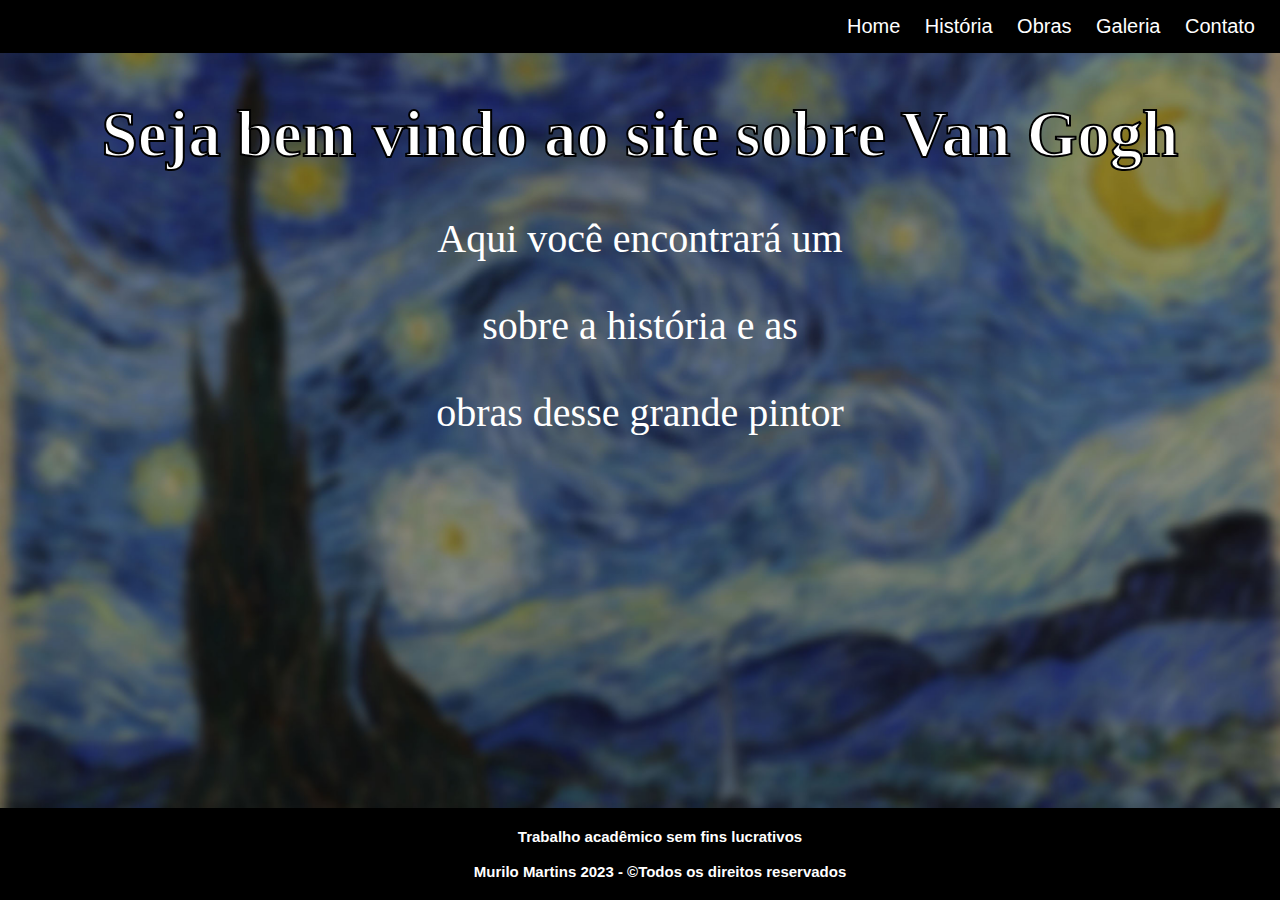
<file: index.html>
<!Doctype html>
<html>
	<head>
		<title>Site Van Gogh</title>
		<meta charset="utf-8">
		<link rel="icon" type="image/jpg" href="imagens/icon.png">
		<link rel="stylesheet" type="text/css" href="estilo.css">
	</head>
    <body>
         <nav>
			<ul>
			  <li><a href="index.html">Home</a></li>
			  <li><a href="historia.html">História</a></li>
			  <li><a href="obras.html">Obras</a></li>
			  <li><a href="galeria.html">Galeria</a></li>
			  <li><a href="contato.html">Contato</a></li>
			</ul>
		 </nav>
		 	<h1>Seja bem vindo ao site sobre Van Gogh</h1>
		 <div id="inicio">
			 <p>Aqui você encontrará um</p>
			 <p>sobre a história e as</p>
			 <p> obras desse grande pintor</p>
		 </div>
         <div id="rodape">
			 <h5>Trabalho acadêmico sem fins lucrativos</h5><br>
			 <h5>Murilo Martins 2023 - &copyTodos os direitos reservados</h5>
		 </div>
	</body>
</html>
</file>
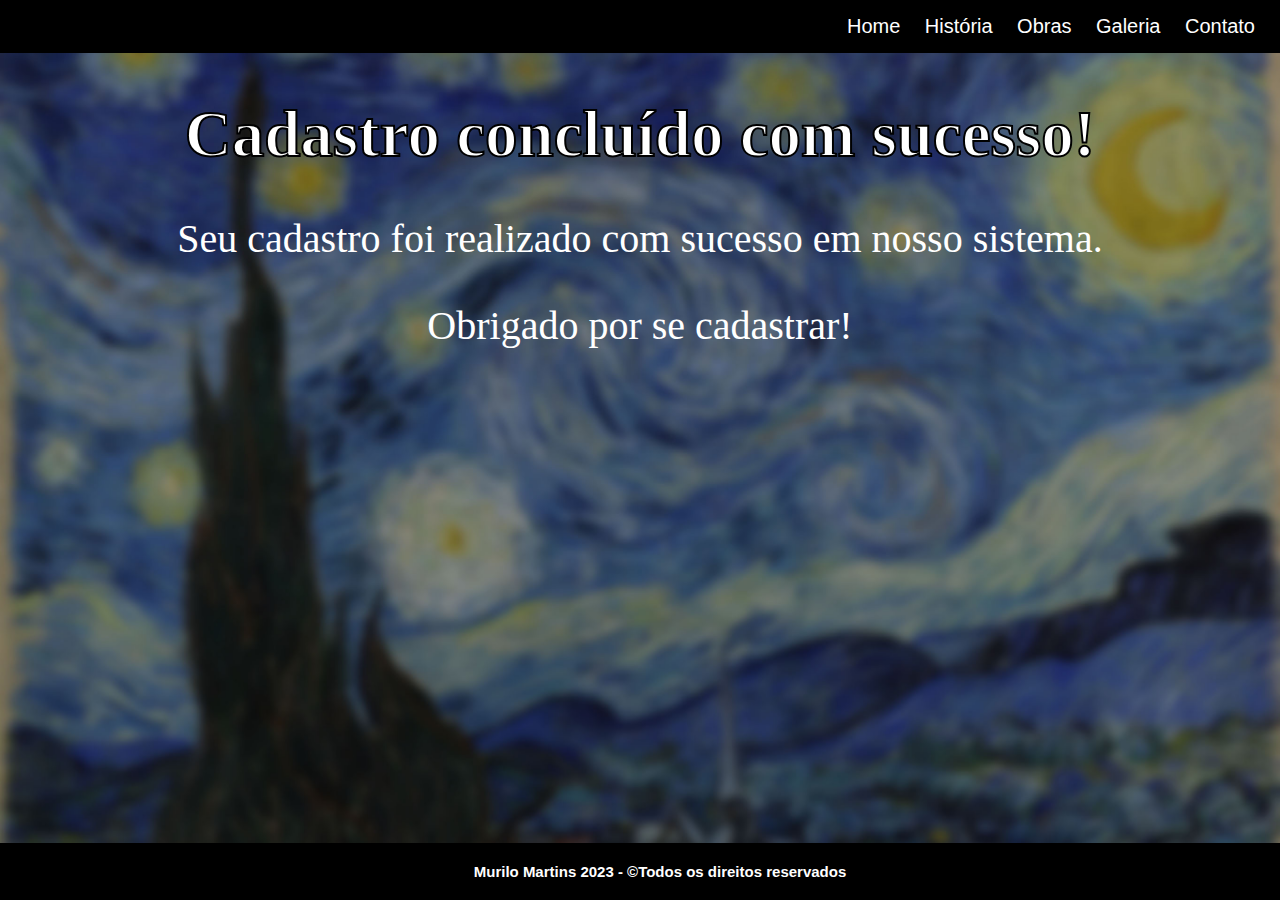
<file: concluido.html>
<!Doctype html>
<html>
	<head>
		<title>Site Van Gogh</title>
		<meta charset="utf-8">
		<link rel="icon" type="image/jpg" href="imagens/icon.png">
		<link rel="stylesheet" type="text/css" href="estilo.css">
	</head>
    <body>
         <nav>
			<ul>
			  <li><a href="index.html">Home</a></li>
			  <li><a href="historia.html">História</a></li>
			  <li><a href="obras.html">Obras</a></li>
			  <li><a href="galeria.html">Galeria</a></li>
			  <li><a href="contato.html">Contato</a></li>
			</ul>
		 </nav>
	<body>
		<h1>Cadastro concluído com sucesso!</h1>
        <div id="inicio">
            <p>Seu cadastro foi realizado com sucesso em nosso sistema.</p>
            <p>Obrigado por se cadastrar!</p>
        </div>
        <div id="rodape">
            <h5>Murilo Martins 2023 - &copyTodos os direitos reservados</h5>
          </div>
	</body>
</html>
</file>
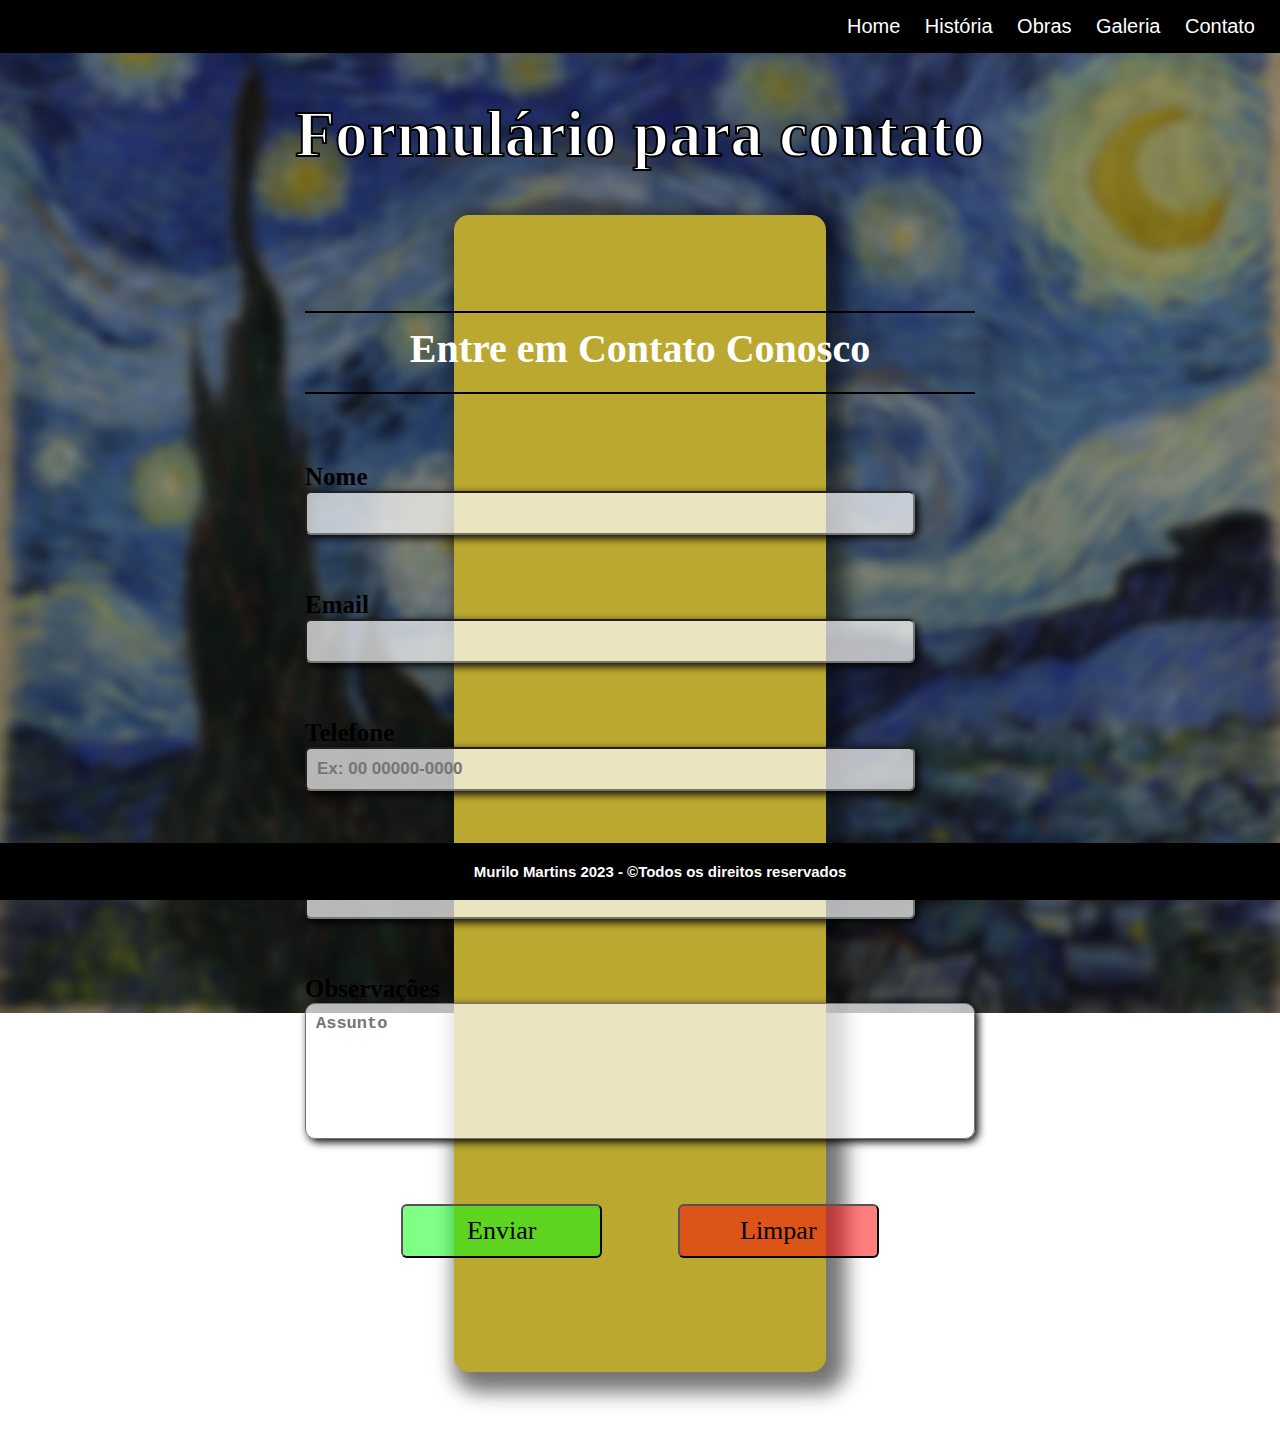
<file: contato.html>
<!Doctype html>
<html>
	<head>
		<title>Formulário para contato</title>
		<meta charset="utf-8">
		<link rel="icon" type="image/jpg" href="imagens/contato.png">
		<link rel="stylesheet" type="text/css" href="estilo.css">
		<script type="text/javascript">
			function validar(){
				var nome = form1.nome.value;
				var email = form1.email.value;
				var telefone = form1.telefone.value;
				var endereco = form1.endereco.value;

				if(nome==""){
					alert('Por favor, digite seu nome completo.');
					form1.nome.focus();
					return false;
				}

				if(email==""){
					alert('Por favor, digite seu email completo.');
					form1.email.focus();
					return false;
				}

				if(telefone==""){
					alert('Por favor, digite seu telefone completo.');
					form1.telefone.focus();
					return false;
				}

				if(endereco==""){
					alert('Por favor, digite seu endereço completo.');
					form1.endereco.focus();
					return false;
				}
			}
		</script>
	</head>
	</head>
    <body>
         <nav>
			<ul>
			  <li><a href="index.html">Home</a></li>
			  <li><a href="historia.html">História</a></li>
			  <li><a href="obras.html">Obras</a></li>
			  <li><a href="galeria.html">Galeria</a></li>
			  <li><a href="contato.html">Contato</a></li>
			</ul>
		 </nav>
		<h1>Formulário para contato</h1>
		<form name="form1" action="concluido.html" method="get">
			<div class="formulario">
				<hr color="#000000">
				<h2>Entre em Contato Conosco</h2>
				<hr color="#000000">
				<br><br>
				Nome <input class="item" type="text" name="nome">
				<br><br>
				Email <input class="item" type="email" name="email">
				<br><br>
				Telefone <input class="item" type="number" name="telefone" placeholder="Ex: 00 00000-0000">
				<br><br>
				Endereço <input class="item" type="text" name="endereco">
				<br><br>
				Observações<textarea class="item" cols="62" rows="6" name="comentario" placeholder="Assunto"></textarea>
				<br>
				<div class="botao">
					<input class="enviar" type="submit" onclick="return validar()" value="Enviar">
					<input class="resetar" type="reset" name="limpa" value="Limpar">
				</div>
			</div>
		</form>
             <div id="rodape">
			  <h5>Murilo Martins 2023 - &copyTodos os direitos reservados</h5>
			</div>
	</body>
</html>
</file>
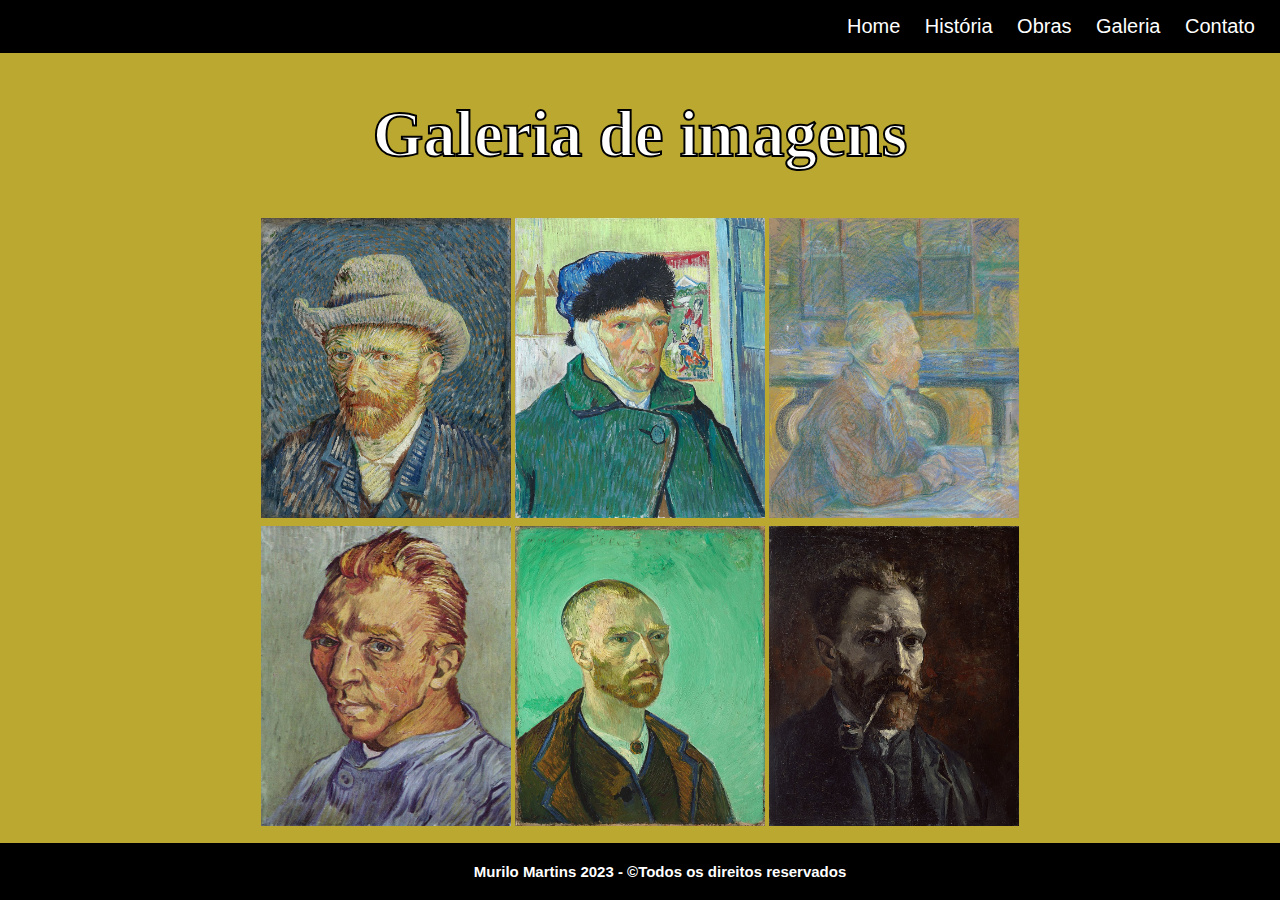
<file: galeria.html>
<!Doctype html>
<html>
	<head>
		<title>Galeria de autorretratos</title>
		<meta charset="utf-8">
		<link rel="icon" type="image/jpg" href="imagens/icon.png">
		<link rel="stylesheet" type="text/css" href="estilo.css">
	</head>
    <body class="semfundo">
         <nav>
			<ul>
			  <li><a href="index.html">Home</a></li>
			  <li><a href="historia.html">História</a></li>
			  <li><a href="obras.html">Obras</a></li>
			  <li><a href="galeria.html">Galeria</a></li>
			  <li><a href="contato.html">Contato</a></li>
			</ul>
		 </nav>
		 <h1>Galeria de imagens</h1>
		 <div align="center">
		 <div id="galeria">
		<table>
			<tr>
				 <td><img src="imagens/galeria1.jpg"></td>
				 <td><img src="imagens/galeria2.jpg"></td>
				 <td><img src="imagens/galeria3.jpg"></td>
			</tr>
			<tr>
				 <td><img src="imagens/galeria4.jpg"></td>
				 <td><img src="imagens/galeria5.jpg"></td>
				 <td><img src="imagens/galeria6.jpg"></td>
			</tr>
		</table>
		</div>
	    </div>
             <div id="rodape">
			  <h5>Murilo Martins 2023 - &copyTodos os direitos reservados</h5>
			</div>
	</body>
</html>
</file>
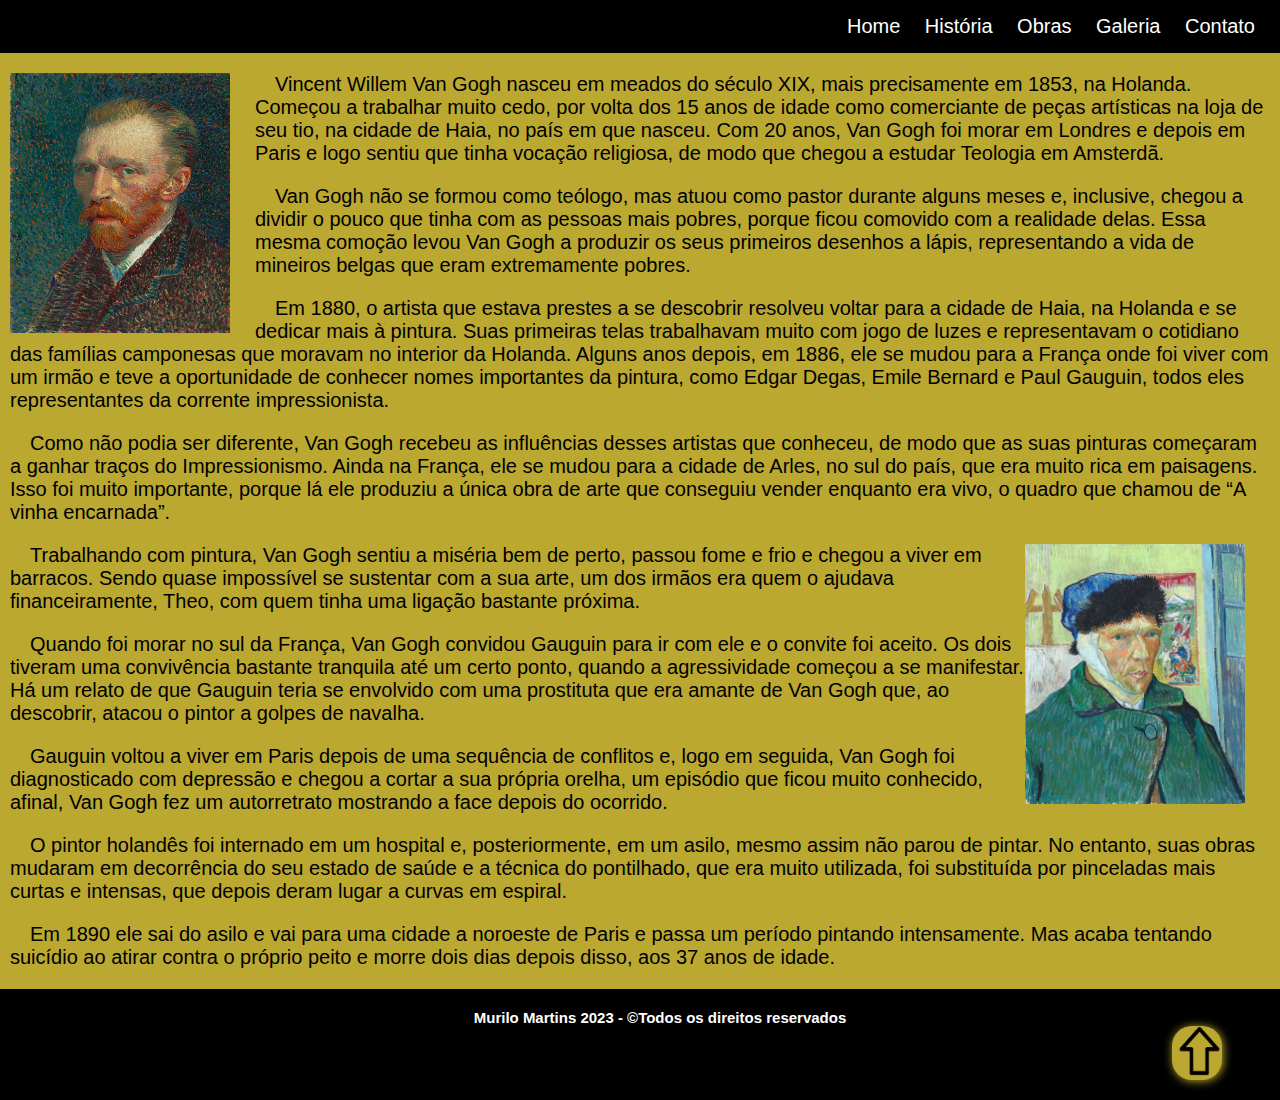
<file: historia.html>
<!Doctype html>
<html>
	<head>
		<title>História de Van Gogh</title>
		<meta charset="utf-8">
		<link rel="icon" type="image/jpg" href="imagens/historia.png">
		<link rel="stylesheet" type="text/css" href="estilo.css">
	</head>
    <body class="semfundo">
         <nav>
			<ul>
			  <li><a href="index.html">Home</a></li>
			  <li><a href="historia.html">História</a></li>
			  <li><a href="obras.html">Obras</a></li>
			  <li><a href="galeria.html">Galeria</a></li>
			  <li><a href="contato.html">Contato</a></li>
			</ul>
		 </nav>
		 <div id="texto">
		 	<p><img src="imagens/van-gogh.jpg" align="left">Vincent Willem Van Gogh nasceu em meados do século XIX, mais precisamente em 1853, na Holanda. Começou a trabalhar muito cedo, por volta dos 15 anos de idade como comerciante de peças artísticas na loja de seu tio, na cidade de Haia, no país em que nasceu. Com 20 anos, Van Gogh foi morar em Londres e depois em Paris e logo sentiu que tinha vocação religiosa, de modo que chegou a estudar Teologia em Amsterdã.</p>

			<p>Van Gogh não se formou como teólogo, mas atuou como pastor durante alguns meses e, inclusive, chegou a dividir o pouco que tinha com as pessoas mais pobres, porque ficou comovido com a realidade delas. Essa mesma comoção levou Van Gogh a produzir os seus primeiros desenhos a lápis, representando a vida de mineiros belgas que eram extremamente pobres.</p>

			<p>Em 1880, o artista que estava prestes a se descobrir resolveu voltar para a cidade de Haia, na Holanda e se dedicar mais à pintura. Suas primeiras telas trabalhavam muito com jogo de luzes e representavam o cotidiano das famílias camponesas que moravam no interior da Holanda. Alguns anos depois, em 1886, ele se mudou para a França onde foi viver com um irmão e teve a oportunidade de conhecer nomes importantes da pintura, como Edgar Degas, Emile Bernard e Paul Gauguin, todos eles representantes da corrente impressionista.</p>

			<p>Como não podia ser diferente, Van Gogh recebeu as influências desses artistas que conheceu, de modo que as suas pinturas começaram a ganhar traços do Impressionismo. Ainda na França, ele se mudou para a cidade de Arles, no sul do país, que era muito rica em paisagens. Isso foi muito importante, porque lá ele produziu a única obra de arte que conseguiu vender enquanto era vivo, o quadro que chamou de “A vinha encarnada”.</p>

			<p><img src="imagens/van-gogh2.jpg" align="right">Trabalhando com pintura, Van Gogh sentiu a miséria bem de perto, passou fome e frio e chegou a viver em barracos. Sendo quase impossível se sustentar com a sua arte, um dos irmãos era quem o ajudava financeiramente, Theo, com quem tinha uma ligação bastante próxima.</p>

			<p>Quando foi morar no sul da França, Van Gogh convidou Gauguin para ir com ele e o convite foi aceito. Os dois tiveram uma convivência bastante tranquila até um certo ponto, quando a agressividade começou a se manifestar. Há um relato de que Gauguin teria se envolvido com uma prostituta que era amante de Van Gogh que, ao descobrir, atacou o pintor a golpes de navalha.</p>

			<p>Gauguin voltou a viver em Paris depois de uma sequência de conflitos e, logo em seguida, Van Gogh foi diagnosticado com depressão e chegou a cortar a sua própria orelha, um episódio que ficou muito conhecido, afinal, Van Gogh fez um autorretrato mostrando a face depois do ocorrido.</p>

			<p>O pintor holandês foi internado em um hospital e, posteriormente, em um asilo, mesmo assim não parou de pintar. No entanto, suas obras mudaram em decorrência do seu estado de saúde e a técnica do pontilhado, que era muito utilizada, foi substituída por pinceladas mais curtas e intensas, que depois deram lugar a curvas em espiral.</p>

			<p>Em 1890 ele sai do asilo e vai para uma cidade a noroeste de Paris e passa um período pintando intensamente. Mas acaba tentando suicídio ao atirar contra o próprio peito e morre dois dias depois disso, aos 37 anos de idade.</p>

		 </div>
             <div id="rodape2">
			 </a> <h5>Murilo Martins 2023 - &copyTodos os direitos reservados</h5>
			 <div id="seta" align="right"><a href="historia.html"><img src="imagens/seta.png" width="10px"></a></div>
			</div>
	</body>
</html>
</file>
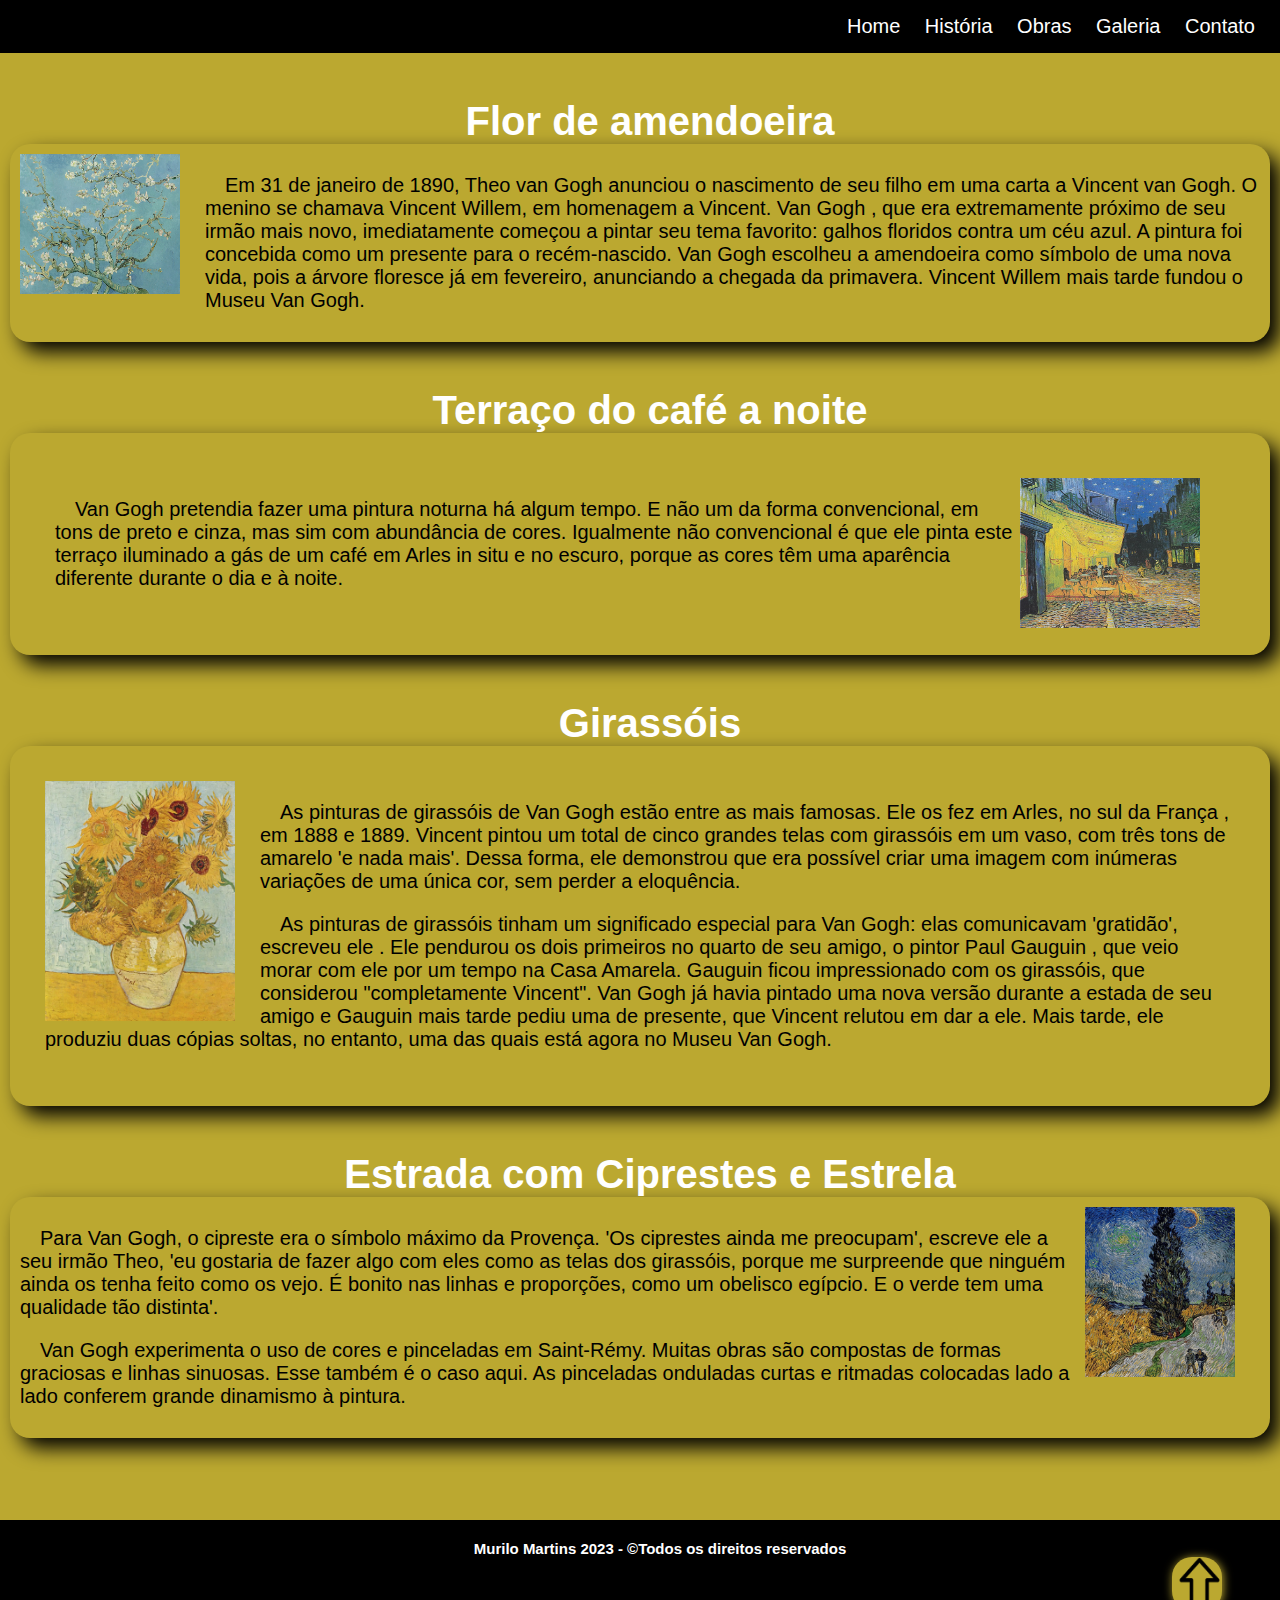
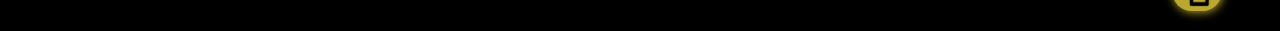
<file: obras.html>
<!Doctype html>
<html>
	<head>
		<title>Obras de Van Gogh</title>
		<meta charset="utf-8">
		<link rel="icon" type="image/jpg" href="imagens/icon.png">
		<link rel="stylesheet" type="text/css" href="estilo.css">
	</head>
    <body class="semfundo">
         <nav>
			<ul>
			  <li><a href="index.html">Home</a></li>
			  <li><a href="historia.html">História</a></li>
			  <li><a href="obras.html">Obras</a></li>
			  <li><a href="galeria.html">Galeria</a></li>
			  <li><a href="contato.html">Contato</a></li>
			</ul>
		 </nav>
		 <div id="texto">
			<br><br>
		 	<h2>Flor de amendoeira</h2>
			<div id="obra1">
			<img src="imagens/obra1.jpg" align="left">
			<p>Em 31 de janeiro de 1890, Theo van Gogh anunciou o nascimento de seu filho em uma carta a Vincent van Gogh. O menino se chamava Vincent Willem, em homenagem a Vincent. Van Gogh , que era extremamente próximo de seu irmão mais novo, imediatamente começou a pintar seu tema favorito: galhos floridos contra um céu azul. A pintura foi concebida como um presente para o recém-nascido. Van Gogh escolheu a amendoeira como símbolo de uma nova vida, pois a árvore floresce já em fevereiro, anunciando a chegada da primavera. Vincent Willem mais tarde fundou o Museu Van Gogh.</p>
			</div>
			<br><br>

			<h2>Terraço do café a noite</h2>
			<div id="obra2">
			<img src="imagens/obra2.jpeg" align="right">
			<p>Van Gogh pretendia fazer uma pintura noturna há algum tempo. E não um da forma convencional, em tons de preto e cinza, mas sim com abundância de cores. Igualmente não convencional é que ele pinta este terraço iluminado a gás de um café em Arles in situ e no escuro, porque as cores têm uma aparência diferente durante o dia e à noite.</p>
			</div>
			<br><br>

			<h2>Girassóis</h2>
			<div id="obra3">
			<img src="imagens/obra3.jpg" align="left">
			<p>As pinturas de girassóis de Van Gogh estão entre as mais famosas. Ele os fez em Arles, no sul da França , em 1888 e 1889. Vincent pintou um total de cinco grandes telas com girassóis em um vaso, com três tons de amarelo 'e nada mais'. Dessa forma, ele demonstrou que era possível criar uma imagem com inúmeras variações de uma única cor, sem perder a eloquência.</p>
			<p>As pinturas de girassóis tinham um significado especial para Van Gogh: elas comunicavam 'gratidão', escreveu ele . Ele pendurou os dois primeiros no quarto de seu amigo, o pintor Paul Gauguin , que veio morar com ele por um tempo na Casa Amarela. Gauguin ficou impressionado com os girassóis, que considerou "completamente Vincent". Van Gogh já havia pintado uma nova versão durante a estada de seu amigo e Gauguin mais tarde pediu uma de presente, que Vincent relutou em dar a ele. Mais tarde, ele produziu duas cópias soltas, no entanto, uma das quais está agora no Museu Van Gogh.</p>
			</div>
			<br><br>

			<h2>Estrada com Ciprestes e Estrela</h2>
			<div id="obra4">
			<img src="imagens/obra4.jpg" align="right">
			<p>Para Van Gogh, o cipreste era o símbolo máximo da Provença. 'Os ciprestes ainda me preocupam', escreve ele a seu irmão Theo, 'eu gostaria de fazer algo com eles como as telas dos girassóis, porque me surpreende que ninguém ainda os tenha feito como os vejo. É bonito nas linhas e proporções, como um obelisco egípcio. E o verde tem uma qualidade tão distinta'.</p>
			<p>Van Gogh experimenta o uso de cores e pinceladas em Saint-Rémy. Muitas obras são compostas de formas graciosas e linhas sinuosas. Esse também é o caso aqui. As pinceladas onduladas curtas e ritmadas colocadas lado a lado conferem grande dinamismo à pintura.</p>
			</div>
			<br><br>
		</div>
		<br><br>
             <div id="rodape2">
			  <h5>Murilo Martins 2023 - &copyTodos os direitos reservados</h5>
			  <div id="seta" align="right"><a href="obras.html"><img src="imagens/seta.png" width="10px"></a></div>
			</div>
	</body>
</html>
</file>
<file: estilo.css>
body {
  font-family: Arial, sans-serif;
  margin: 0;
  padding: 0;
  background-size: 100%;
  background-size: 100%;
  background-image: url(imagens/noite-estrelada.jpg);
  background-repeat: no-repeat;
  overflow-x: hidden;
}

textarea{
  resize: none;
}

nav {
  background-color: black;
  padding: 15px;
}

nav ul {
  list-style-type: none;
  margin: 0;
  padding: 0;
  text-align: right;
}

nav ul li {
  display: inline;
}

nav ul li a {
  text-decoration: none;
  padding: 10px;
  color: white;
  font-size: 20px;
}

nav ul li a:hover {
  text-decoration: underline;
  font-size: 23px;
  color: rgb(40, 58, 139);
  transition: all 0.2s;
}

hr {
  margin-top: 20px;
}

#rodape {
  background-color: black;
  padding: 20px;
  position: fixed;
  left: 0;
  bottom: 0;
  width: 100%;
}

#rodape h5 {
  margin: 0;
  font-size: 15px;
  color: white;
  text-align: center;
}

#rodape2 {
  background-color: black;
  padding: 20px;
  position: relative;
  left: 0;
  bottom: 0;
  width: 100%;
  margin-right: 100%;
  margin-bottom: 0%;
}

#rodape2 h5 {
  margin: 0;
  font-size: 15px;
  color: white;
  text-align: center;
}

#rodape2 img{
  width: 45px;
  height: 50px;
}

h1 {
  font-size: 65px;
  text-align: center;
  color: white;
  font-family: Georgia, serif;
  -webkit-text-stroke-width: 2px;
  -webkit-text-stroke-color: #000000;
}

#inicio p {
  font-size: 40px;
  text-align: center;
  color: white;
  font-family: Georgia, serif;
}

#inicio {
  text-align: center;
}

.semfundo {
  background:rgb(187, 168, 48);
}

#texto{
  margin-left: 10px;
  text-align: left;
  text-indent: 20px;
  margin-right: 10px;
  font-size: 20px;
  font-family: Verdana, Geneva, sans-serif;
}

#texto img{
  width: 220px;
  height: 260px;
  padding-right: 25px;
}

img{
  width: 150px;
  height: 150px;
}

#galeria img{
  -webkit-transition: all 0.7s ease;
  transition: all 0.7s ease;
  width: 250px;
  height: 300px;
}
#galeria img:hover {
  -webkit-transform:scale(1.2);
  transform:scale(1.2);
}

#obra1 {
 border: 10px;
 border-radius: 20px;
 box-shadow: 10px 10px 20px black;
 padding: 10px;
}

#obra1 img{
  width: 160px;
  height: 140px;
}

#obra2 {
  border: 15px;
  border-radius: 20px;
  box-shadow: 10px 10px 20px black;
  padding: 45px;
 }

 #obra2 img{
  width: 180px;
  height: 150px;
}

 #obra3 {
  border: 15px;
  border-radius: 20px;
  box-shadow: 10px 10px 20px black;
  padding: 35px;
 }

 #obra3 img{
  width: 190px;
  height: 240px;
}

 #obra4 {
  border: 15px;
  border-radius: 20px;
  box-shadow: 10px 10px 20px black;
  padding: 10px;
 }

 #obra4 img{
  width: 150px;
  height: 170px;
}

 #seta{
   background-color: rgb(187, 168, 48);
   margin-right: 7%;
   margin-left: 90%;
   border-radius: 20px;
   box-shadow: 1px 1px 10px rgb(187, 168, 48);
   width: 50px;
 }

 h2 {
  margin: 0;
  font-size: 40px;
  color: white;
  text-align: center;
}

.item {
  color: rgba(0, 0, 0, 0.718);
  background-color: rgba(255, 255, 255, 0.699);
  display: flex;
  box-shadow: 3px 3px 9px #000000;
  font-weight: bold;
  font-size: 17px;

}

form {
  margin: 1cm 12cm 2cm 12cm;
  padding: 2cm 1cm 2cm 1cm;
  background-color: rgb(187, 168, 48); ;
  display: flex;
  justify-content: center;
  border-radius: 15px;
  box-shadow: 10px 10px 20px 10px #0000008c;

}

.formulario {
  display: inline;
  font-size: 25px;
  text-align: left;
  font-family: 'Bahnschrift Condensed';
  font-weight: bold;

}

.botao {
  display: flex;
  justify-content: center;
}

.enviar {
  font-family: 'Bahnschrift Condensed';
  background-color: rgba(0, 255, 13, 0.5);
  width: 30%;
  font-size: 26px;
  margin: 1cm;
  align-items: center;
}

.resetar {
  font-family: 'Bahnschrift Condensed';
  background-color: rgba(255, 0, 0, 0.5);
  width: 30%;
  margin: 1cm;
  font-size: 26px;
}

input {
  width: 15.5cm;
  padding: 10px;
  border-radius: 6px;
}

textarea {
  padding: 10px;
  display: flex;
  justify-content: center;
  resize: none;
  border-radius: 10px;
}
</file>
